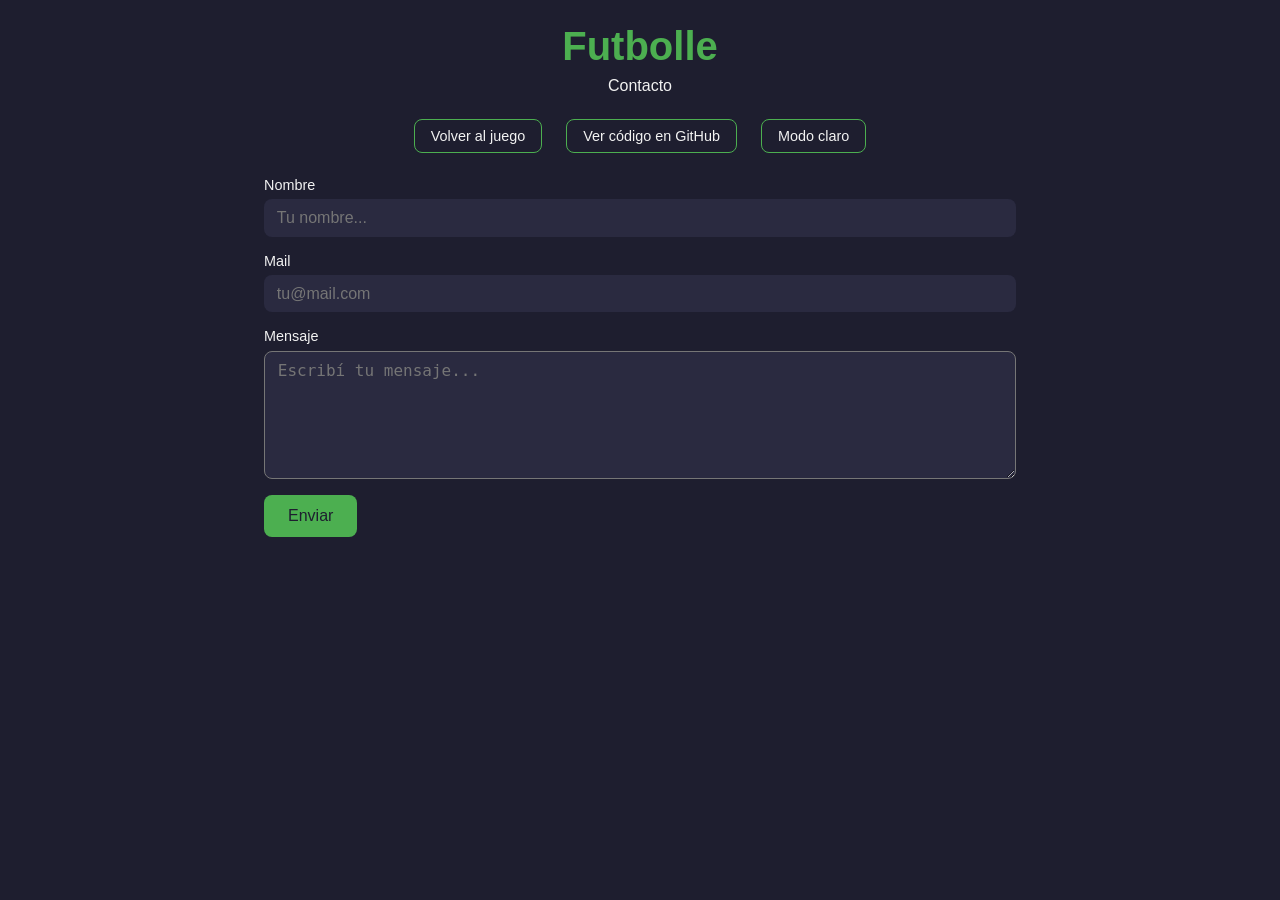
<file: contacto.html>
<!DOCTYPE html>
<html lang="es">
<head>
    <meta charset="UTF-8">
    <meta name="viewport" content="width=device-width, initial-scale=1.0">
    <title>Futbolle - Contacto</title>
    <link rel="icon" type="image/png" href="img/icono futbolle.png">
    <link rel="stylesheet" href="css/reset.css">
    <link rel="stylesheet" href="css/styles.css">
</head>
<body>
    <div id="aplicacion">
        <header id="encabezadoPrincipal">
            <h1>Futbolle</h1>
            <p>Contacto</p>
        </header>
        <nav id="navegacionPrincipal">
            <a href="index.html">Volver al juego</a>
            <a id="enlaceGithub" href="https://github.com/LuciaMaximino/futbolle" target="_blank" rel="noopener">Ver código en GitHub</a>
            <button type="button" id="botonTema">Modo claro</button>
        </nav>
        <section id="seccionContacto">
            <div id="grupoNombre">
                <label for="inputNombreContacto">Nombre</label>
                <input type="text" id="inputNombreContacto" placeholder="Tu nombre...">
                <p id="errorNombreContacto" class="oculto"></p>
            </div>
            <div id="grupoMail">
                <label for="inputMailContacto">Mail</label>
                <input type="text" id="inputMailContacto" placeholder="tu@mail.com">
                <p id="errorMailContacto" class="oculto"></p>
            </div>
            <div id="grupoMensaje">
                <label for="inputMensajeContacto">Mensaje</label>
                <textarea id="inputMensajeContacto" placeholder="Escribí tu mensaje..."></textarea>
                <p id="errorMensajeContacto" class="oculto"></p>
            </div>
            <button type="button" id="botonEnviarContacto">Enviar</button>
        </section>
    </div>
    <script src="js/contacto.js"></script>
</body>
</html>
</file>
<file: css/styles.css>
body {
  display: flex;
  flex-direction: column;
  align-items: center;
  background-color: #1e1e2f;
  font-family: Arial, sans-serif;
  color: #f2f2f2;
}
.oculto {
  display: none;
}
.blurNivel0 {
  filter: blur(0rem);
}
.blurNivel1 {
  filter: blur(0.3rem);
}
.blurNivel2 {
  filter: blur(0.6rem);
}
.blurNivel3 {
  filter: blur(0.9rem);
}
.blurNivel4 {
  filter: blur(1.2rem);
}
.blurNivel5 {
  filter: blur(1.5rem);
}
.blurNivel6 {
  filter: blur(1.8rem);
}
.blurNivel7 {
  filter: blur(2.1rem);
}
.filaTablero {
  display: flex;
  gap: 0.5rem;
}
.celdaAtributo {
  display: flex;
  justify-content: center;
  align-items: center;
  flex: 1;
  padding: 0.4rem 0;
  border-radius: 0.4rem;
  font-size: 0.9rem;
  font-weight: bold;
}
.pistaCorrecto {
  background-color: #4caf50;
}
.pistaIncorrecto {
  background-color: #c94040;
}
.pistaMayor {
  background-color: #3a3a55;
  color: #f2c94c;
}
.pistaMenor {
  background-color: #3a3a55;
  color: #f2c94c;
}
.modal {
  position: fixed;
  top: 0;
  left: 0;
  z-index: 100;
  display: flex;
  justify-content: center;
  align-items: center;
  width: 100%;
  height: 100%;
  background-color: rgba(0, 0, 0, 0.7);
}
.contenidoModal {
  display: flex;
  flex-direction: column;
  align-items: center;
  gap: 1rem;
  width: 90%;
  max-width: 25rem;
  padding: 2rem;
  border-radius: 0.75rem;
  background-color: #2a2a40;
  text-align: center;
}
.contenidoModalHistorial {
  max-width: 40rem;
  max-height: 80vh;
  overflow-y: auto;
}
.filaHistorial {
  display: flex;
  justify-content: space-between;
  padding: 0.5rem;
  border-radius: 0.4rem;
  background-color: #1e1e2f;
  font-size: 0.85rem;
}
#aplicacion {
  display: flex;
  flex-direction: column;
  align-items: center;
  width: 100%;
  max-width: 50rem;
  padding: 1.5rem;
  gap: 1.5rem;
}
#encabezadoPrincipal {
  display: flex;
  flex-direction: column;
  align-items: center;
  gap: 0.5rem;
  text-align: center;
}
#navegacionPrincipal {
  display: flex;
  justify-content: center;
  gap: 1.5rem;
}
#seccionBusqueda {
  position: relative;
  display: flex;
  width: 100%;
}
#inputJugador {
  width: 100%;
  padding: 0.75rem 1rem;
  border-radius: 0.5rem;
  background-color: #2a2a40;
  font-size: 1rem;
  color: #f2f2f2;
}
#listaSugerencias {
  position: absolute;
  top: 100%;
  left: 0;
  z-index: 10;
  display: flex;
  flex-direction: column;
  width: 100%;
  max-height: 12rem;
  overflow-y: auto;
  border-radius: 0.5rem;
  background-color: #2a2a40;
}
#seccionEstado {
  display: flex;
  justify-content: space-between;
  width: 100%;
  font-size: 1rem;
}
#seccionPistaFacil {
  display: flex;
  justify-content: center;
  width: 100%;
}
#fotoJugadorSecreto {
  width: 8rem;
  border-radius: 0.5rem;
}
#seccionPistaMedio {
  display: flex;
  justify-content: center;
  gap: 1.5rem;
  width: 100%;
  font-size: 0.95rem;
}
#seccionTablero {
  display: flex;
  flex-direction: column;
  width: 100%;
  gap: 0.5rem;
}
#encabezadoTablero {
  display: flex;
  gap: 0.5rem;
  font-size: 0.85rem;
  font-weight: bold;
  text-align: center;
}
#cuerpoTablero {
  display: flex;
  flex-direction: column;
  gap: 0.5rem;
}
#botonReiniciar {
  padding: 0.75rem 1.5rem;
  border-radius: 0.5rem;
  background-color: #4caf50;
  font-size: 1rem;
  color: #1e1e2f;
}
#botonVerHistorial {
  padding: 0.75rem 1.5rem;
  border: 0.0625rem solid #4caf50;
  border-radius: 0.5rem;
  font-size: 1rem;
  color: #f2f2f2;
}
#inputNombreJugador {
  width: 100%;
  padding: 0.6rem 0.8rem;
  border-radius: 0.5rem;
  background-color: #1e1e2f;
  font-size: 1rem;
  color: #f2f2f2;
}
#mensajeErrorNombre {
  font-size: 0.85rem;
  color: #f2c94c;
}
#selectorDificultad {
  display: flex;
  flex-direction: column;
  width: 100%;
  gap: 0.4rem;
  text-align: left;
}
#selectDificultad {
  padding: 0.5rem;
  border-radius: 0.5rem;
  background-color: #1e1e2f;
  font-size: 1rem;
  color: #f2f2f2;
}
#ordenamientoHistorial {
  display: flex;
  gap: 1rem;
}
#listaHistorial {
  display: flex;
  flex-direction: column;
  width: 100%;
  gap: 0.5rem;
}
#seccionContacto {
  display: flex;
  flex-direction: column;
  width: 100%;
  gap: 1rem;
}
#grupoNombre,
#grupoMail,
#grupoMensaje {
  display: flex;
  flex-direction: column;
  gap: 0.4rem;
}
#errorNombreContacto,
#errorMailContacto,
#errorMensajeContacto {
  font-size: 0.85rem;
  color: #f2c94c;
}
#botonEnviarContacto {
  padding: 0.75rem 1.5rem;
  border-radius: 0.5rem;
  background-color: #4caf50;
  align-self: flex-start;
  font-size: 1rem;
  color: #1e1e2f;
}
#encabezadoPrincipal h1 {
  font-size: 2.5rem;
  color: #4caf50;
}
#navegacionPrincipal a {
  padding: 0.5rem 1rem;
  border: 0.0625rem solid #4caf50;
  border-radius: 0.5rem;
  font-size: 0.9rem;
}
#navegacionPrincipal button {
  padding: 0.5rem 1rem;
  border: 0.0625rem solid #4caf50;
  border-radius: 0.5rem;
  font-size: 0.9rem;
  color: #f2f2f2;
}
#listaSugerencias li {
  padding: 0.5rem 1rem;
  font-size: 0.9rem;
}
#listaSugerencias li:hover {
  background-color: #3a3a55;
}
#encabezadoTablero span {
  flex: 1;
}
.filaTablero span:first-child {
  flex: 1;
  padding: 0.4rem 0;
  font-size: 0.85rem;
  text-align: center;
}
.contenidoModal button {
  padding: 0.5rem 1.5rem;
  border-radius: 0.5rem;
  background-color: #4caf50;
  font-size: 1rem;
  color: #1e1e2f;
}
.modal.oculto {
  display: none;
}
#seccionPistaFacil.oculto {
  display: none;
}
#seccionPistaMedio.oculto {
  display: none;
}
#ordenamientoHistorial button {
  padding: 0.4rem 0.8rem;
  border: 0.0625rem solid #4caf50;
  border-radius: 0.5rem;
  font-size: 0.85rem;
  color: #1e1e2f;
}
#seccionContacto label {
  font-size: 0.9rem;
}
#seccionContacto input,
#seccionContacto textarea {
  padding: 0.6rem 0.8rem;
  border-radius: 0.5rem;
  background-color: #2a2a40;
  font-size: 1rem;
  color: #f2f2f2;
}
#seccionContacto textarea {
  min-height: 8rem;
  resize: vertical;
}
body.temaClaro {
  background-color: #f2f2f2;
  color: #1e1e2f;
}
body.temaClaro #encabezadoPrincipal h1 {
  color: #2e7d32;
}
body.temaClaro #navegacionPrincipal a,
body.temaClaro #navegacionPrincipal button {
  border-color: #2e7d32;
  color: #1e1e2f;
}
body.temaClaro #inputJugador,
body.temaClaro #listaSugerencias,
body.temaClaro #inputNombreJugador,
body.temaClaro #seccionContacto input,
body.temaClaro #seccionContacto textarea {
  background-color: #ffffff;
  color: #1e1e2f;
}
body.temaClaro #selectDificultad {
  background-color: #ffffff;
  color: #1e1e2f;
}
body.temaClaro .contenidoModal {
  background-color: #ffffff;
}
body.temaClaro .pistaMayor,
body.temaClaro .pistaMenor {
  background-color: #dcdcf0;
}
body.temaClaro #ordenamientoHistorial button {
  border-color: #2e7d32;
  color: #1e1e2f;
}
body.temaClaro .filaHistorial {
  background-color: #f2f2f2;
}
body.temaClaro #botonVerHistorial {
  border-color: #2e7d32;
  color: #1e1e2f;
}
@media (max-width: 37.5rem) {
  #encabezadoPrincipal h1 {
    font-size: 1.8rem;
  }
  #encabezadoTablero {
    font-size: 0.65rem;
  }
  #encabezadoTablero span {
    padding: 0 0.15rem;
  }
}
</file>
